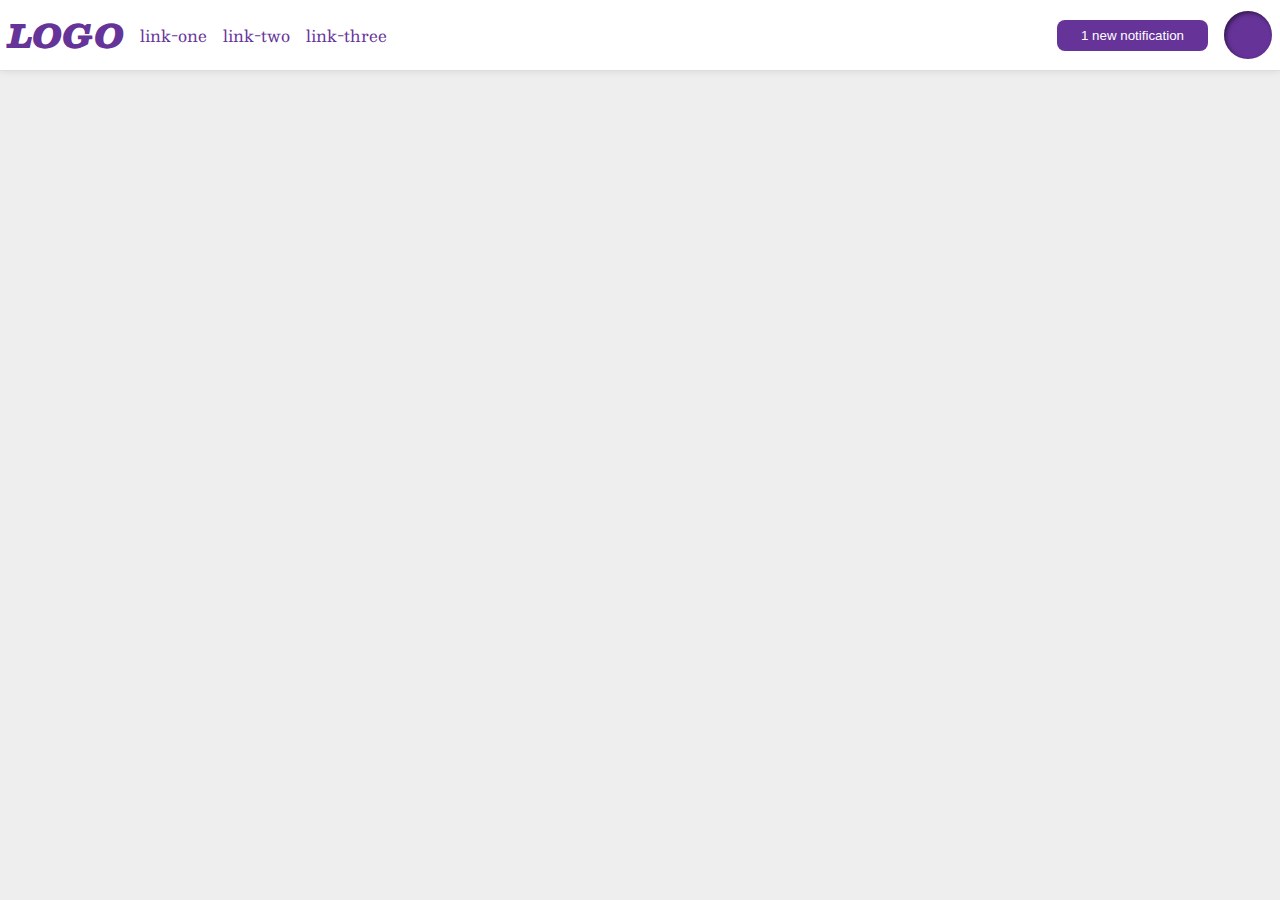
<file: foundations/flex/03-flex-header-2/index.html>
<!DOCTYPE html>
<html lang="en">
  <head>
    <meta charset="UTF-8">
    <meta http-equiv="X-UA-Compatible" content="IE=edge">
    <meta name="viewport" content="width=device-width, initial-scale=1.0">
    <title>Flex Header 2</title>
    <link rel="stylesheet" href="style.css">
  </head>
  <body>
    <div class="header">
      <div class="left">
        <div class="logo">
          LOGO
        </div>
        <ul class="links">
          <li><a href="https://google.com">link-one</a></li>
          <li><a href="https://google.com">link-two</a></li>
          <li><a href="https://google.com">link-three</a></li>
        </ul>
      </div>
      <div class="right">
        <button class="notifications">
          1 new notification
        </button>
        <div class="profile-image"></div>
      </div>
    </div>
  </body>
</html>
</file>
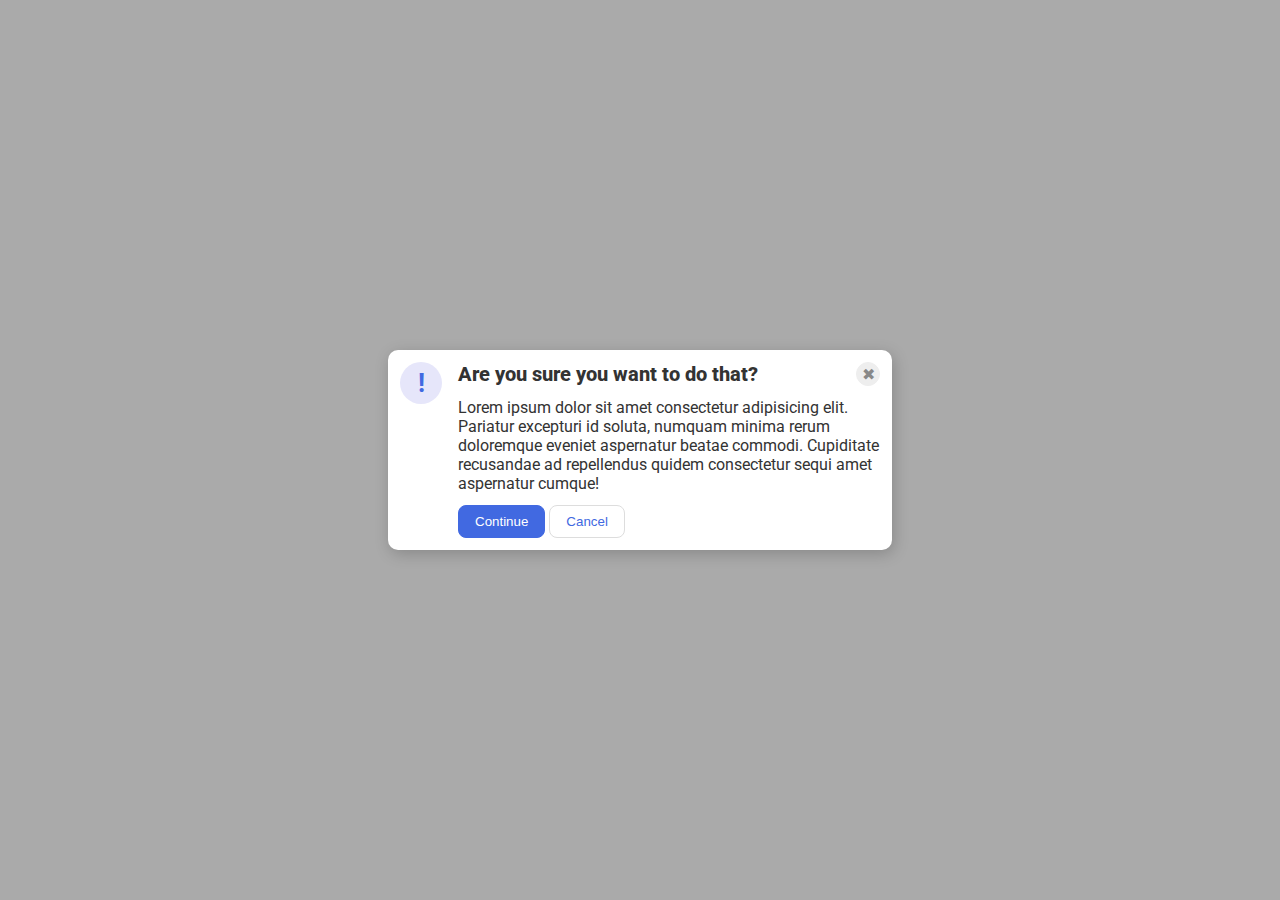
<file: foundations/flex/05-flex-modal/index.html>
<!DOCTYPE html>
<html lang="en">
  <head>
    <meta charset="UTF-8">
    <meta http-equiv="X-UA-Compatible" content="IE=edge">
    <meta name="viewport" content="width=device-width, initial-scale=1.0">
    <link rel="stylesheet" href="style.css">
    <title>Modal</title>
  </head>
  <body>
    <div class="modal">
      <div class="icon">!</div>
        <div class="right">
          <div class="header">Are you sure you want to do that?
            <button class="close-button">✖</button>
          </div>
          <div class="text">Lorem ipsum dolor sit amet consectetur adipisicing elit. Pariatur excepturi id soluta, numquam minima rerum doloremque eveniet aspernatur beatae commodi. Cupiditate recusandae ad repellendus quidem consectetur sequi amet aspernatur cumque!</div>
          <button class="continue">Continue</button>
          <button class="cancel">Cancel</button>
        </div>
    </div>
  </body>
</html>
</file>
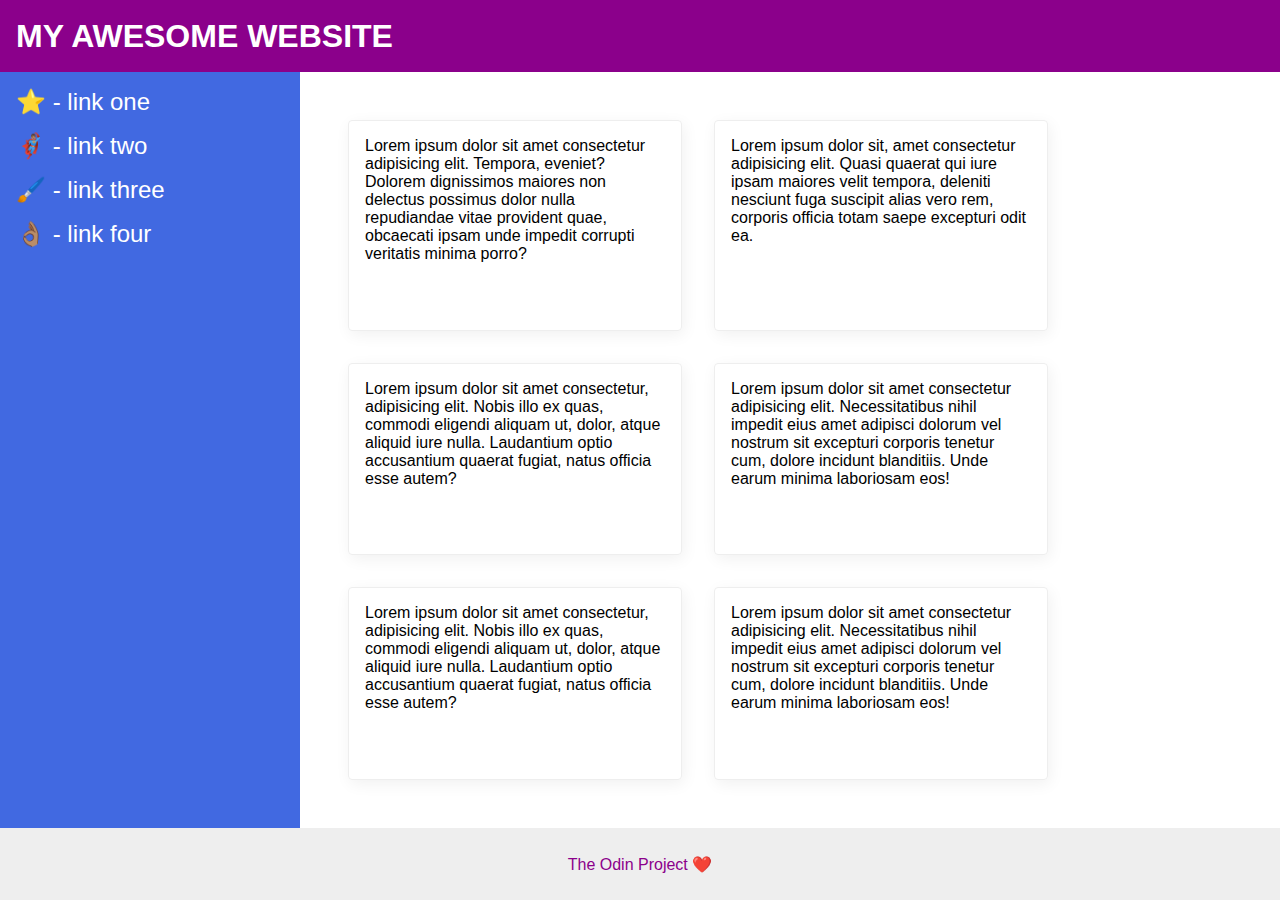
<file: foundations/flex/07-flex-layout-2/index.html>
<!DOCTYPE html>
<html lang="en">
  <head>
    <meta charset="UTF-8">
    <meta http-equiv="X-UA-Compatible" content="IE=edge">
    <meta name="viewport" content="width=device-width, initial-scale=1.0">
    <title>The Holy Grail</title>
    <link rel="stylesheet" href="style.css">
  </head>
  <body>
    <div class="header">
      MY AWESOME WEBSITE
    </div>
    <div class="body">
      <div class="sidebar">
        <ul>
          <li><a href="#">⭐ - link one</a></li>
          <li><a href="#">🦸🏽‍♂️ - link two</a></li>
          <li><a href="#">🖌️ - link three</a></li>
          <li><a href="#">👌🏽 - link four</a></li>
        </ul>
      </div>
      <div class="container">
        <div class="card">Lorem ipsum dolor sit amet consectetur adipisicing elit. Tempora, eveniet? Dolorem dignissimos maiores non delectus possimus dolor nulla repudiandae vitae provident quae, obcaecati ipsam unde impedit corrupti veritatis minima porro?</div>
        <div class="card">Lorem ipsum dolor sit, amet consectetur adipisicing elit. Quasi quaerat qui iure ipsam maiores velit tempora, deleniti nesciunt fuga suscipit alias vero rem, corporis officia totam saepe excepturi odit ea.</div>
        <div class="card">Lorem ipsum dolor sit amet consectetur, adipisicing elit. Nobis illo ex quas, commodi eligendi aliquam ut, dolor, atque aliquid iure nulla. Laudantium optio accusantium quaerat fugiat, natus officia esse autem?</div>
        <div class="card">Lorem ipsum dolor sit amet consectetur adipisicing elit. Necessitatibus nihil impedit eius amet adipisci dolorum vel nostrum sit excepturi corporis tenetur cum, dolore incidunt blanditiis. Unde earum minima laboriosam eos!</div>
        <div class="card">Lorem ipsum dolor sit amet consectetur, adipisicing elit. Nobis illo ex quas, commodi eligendi aliquam ut, dolor, atque aliquid iure nulla. Laudantium optio accusantium quaerat fugiat, natus officia esse autem?</div>
        <div class="card">Lorem ipsum dolor sit amet consectetur adipisicing elit. Necessitatibus nihil impedit eius amet adipisci dolorum vel nostrum sit excepturi corporis tenetur cum, dolore incidunt blanditiis. Unde earum minima laboriosam eos!</div>
      </div>
    </div>
    <div class="footer">
      The Odin Project ❤️
    </div>
  </body>
</html>
</file>
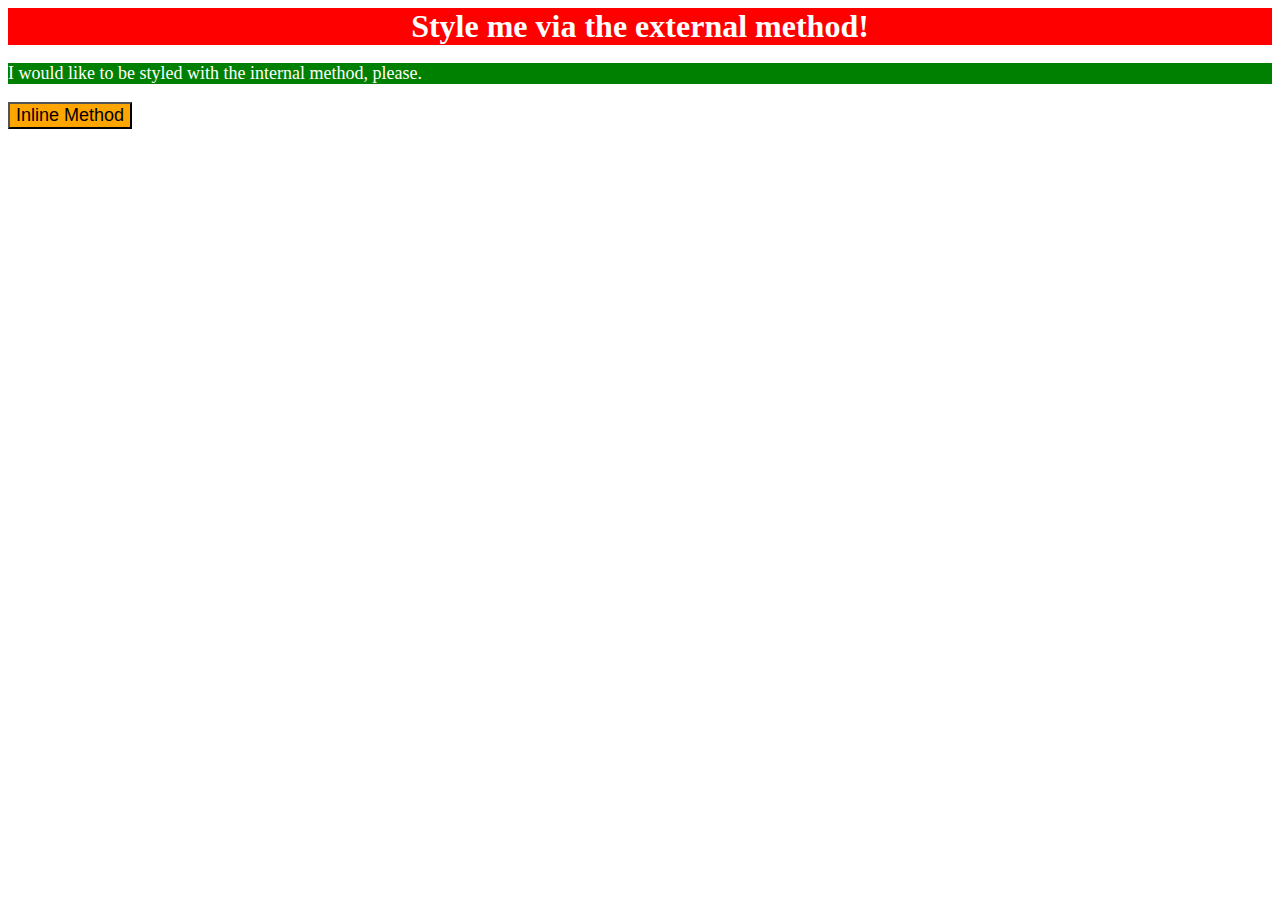
<file: foundations/intro-to-css/01-css-methods/index.html>
<!DOCTYPE html>
<html lang="en">

<head>
  <meta charset="UTF-8">
  <meta http-equiv="X-UA-Compatible" content="IE=edge">
  <meta name="viewport" content="width=device-width, initial-scale=1.0">
  <title>Methods for Adding CSS</title>
  <link rel="stylesheet" href="style.css">
  <style>
    p {
      background-color: green;
      color: white;
      font-size: 18px;
    }
  </style>
</head>

<body>
  <div>Style me via the external method!</div>
  <p>I would like to be styled with the internal method, please.</p>
  <button style="background-color: orange; font-size: 18px;">Inline Method</button>
</body>

</html>
</file>
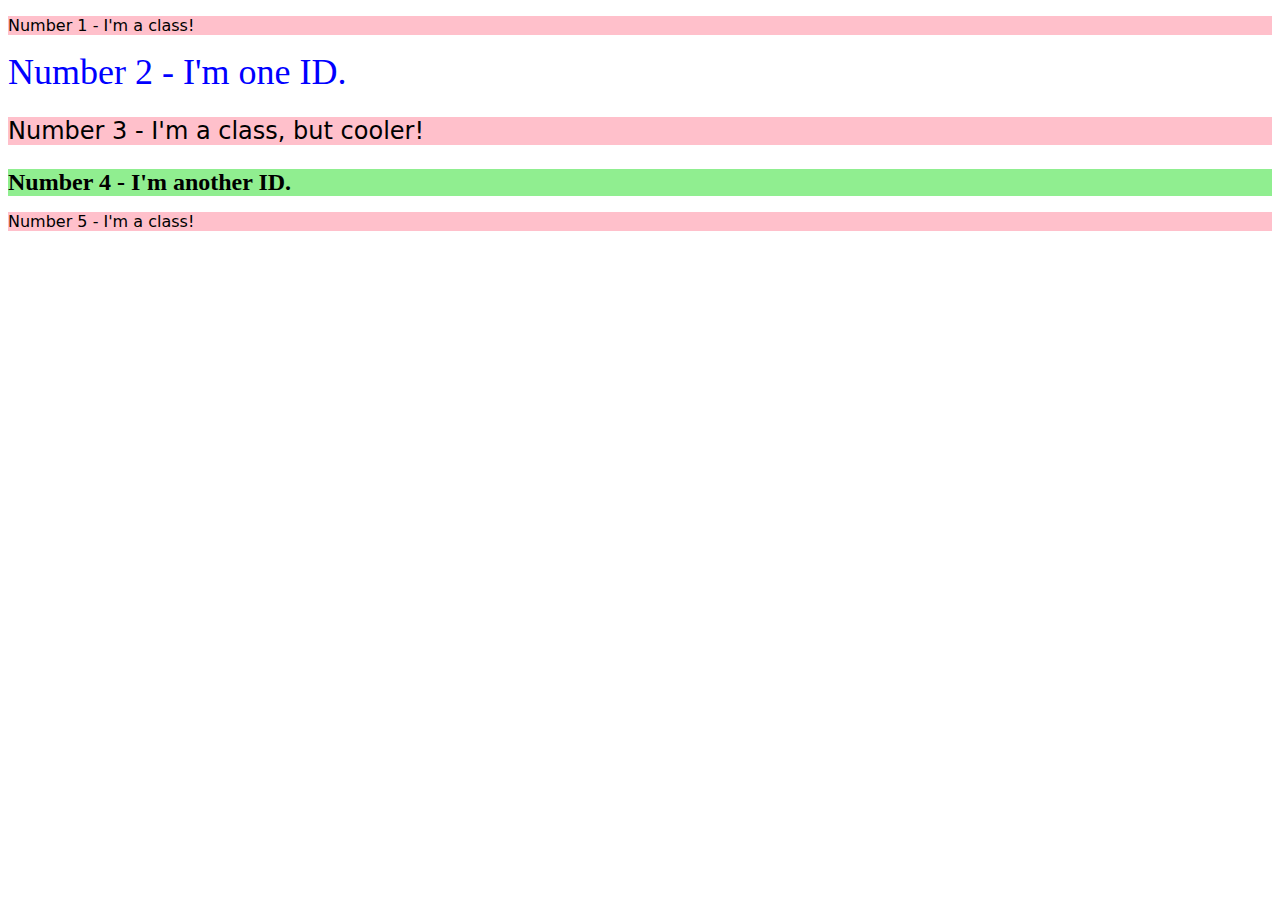
<file: foundations/intro-to-css/02-class-id-selectors/index.html>
<!DOCTYPE html>
<html lang="en">

<head>
  <meta charset="UTF-8">
  <meta http-equiv="X-UA-Compatible" content="IE=edge">
  <meta name="viewport" content="width=device-width, initial-scale=1.0">
  <title>Class and ID Selectors</title>
  <link rel="stylesheet" href="style.css">
</head>

<body>
  <p>Number 1 - I'm a class!</p>
  <div id="secondElement">Number 2 - I'm one ID.</div>
  <p class="thirdElement">Number 3 - I'm a class, but cooler!</p>
  <div id="fourthElement">Number 4 - I'm another ID.</div>
  <p>Number 5 - I'm a class!</p>
</body>

</html>
</file>
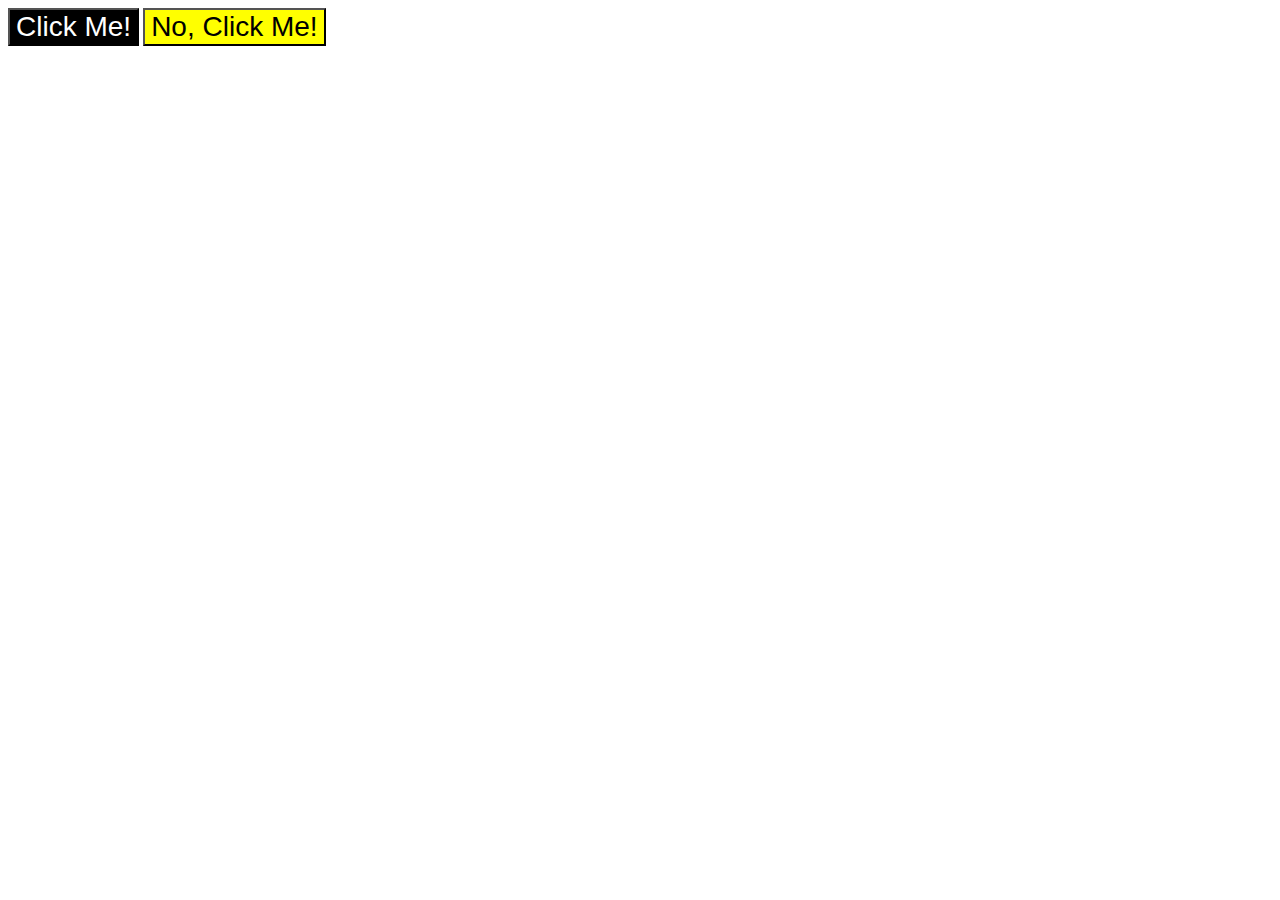
<file: foundations/intro-to-css/03-grouping-selectors/index.html>
<!DOCTYPE html>
<html lang="en">
  <head>
    <meta charset="UTF-8">
    <meta http-equiv="X-UA-Compatible" content="IE=edge">
    <meta name="viewport" content="width=device-width, initial-scale=1.0">
    <title>Grouping Selectors</title>
    <link rel="stylesheet" href="style.css">
  </head>
  <body>
    <button class="firstone">Click Me!</button>
    <button class="secondone">No, Click Me!</button>
  </body>
</html>
</file>
<file: foundations/flex/03-flex-header-2/style.css>
/* this is some magical font-importing.
you'll learn about it later. */
@import url('https://fonts.googleapis.com/css2?family=Besley:ital,wght@0,400;1,900&display=swap');

body {
  margin: 0;
  background: #eee;
  font-family: Besley, serif;
}

.header {
  background: white;
  border-bottom: 1px solid #ddd;
  box-shadow: 0 0 8px rgba(0,0,0,.1);
  display: flex;
  padding: 8px;
  justify-content: space-between;
}

.profile-image {
  background: rebeccapurple;
  box-shadow: inset 2px 2px 4px rgba(0,0,0,.5);
  border-radius: 50%;
  width: 48px;
  height: 48px;
}

.logo {
  color: rebeccapurple;
  font-size: 32px;
  font-weight: 900;
  font-style: italic;
}

button {
  border: none;
  border-radius: 8px;
  background: rebeccapurple;
  color: white;
  padding: 8px 24px;
}

a {
  /* this removes the line under our links */
  text-decoration: none;
  color: rebeccapurple;
}

ul {
  list-style-type: none;
  display: flex;
  gap: 8px;
  margin: 0;
  padding: 0;
  gap: 16px;
}

.left,
.right {
  display: flex;
  align-items: center;
  gap: 16px;
}
</file>
<file: foundations/flex/05-flex-modal/style.css>
@import url('https://fonts.googleapis.com/css2?family=Roboto:wght@400;700&display=swap');

html,
body {
  height: 100%;
}

body {
  font-family: Roboto, sans-serif;
  margin: 0;
  background: #aaa;
  color: #333;
  /* I'll give you this one for free lol */
  display: flex;
  align-items: center;
  justify-content: center;
}

.modal {
  background: white;
  width: 480px;
  border-radius: 10px;
  box-shadow: 2px 4px 16px rgba(0, 0, 0, .2);
  display: flex;
  padding: 12px;
  gap: 16px;
}

.icon {
  color: royalblue;
  font-size: 26px;
  font-weight: 700;
  background: lavender;
  width: 42px;
  height: 42px;
  border-radius: 50%;
  display: flex;
  align-items: center;
  justify-content: center;
  flex-shrink: 0;
}

.close-button {
  background: #eee;
  border-radius: 50%;
  color: #888;
  font-weight: 400;
  font-size: 16px;
  height: 24px;
  width: 24px;
  display: flex;
  align-items: center;
  justify-content: center;
  border: 1px solid #eee;
  padding: 0;
}

button {
  cursor: pointer;
  padding: 8px 16px;
  border-radius: 8px;
}

button.continue {
  background: royalblue;
  border: 1px solid royalblue;
  color: white;
}

button.cancel {
  background: white;
  border: 1px solid #ddd;
  color: royalblue;
}

.header {
  display: flex;
  justify-content: space-between;
  font-size: 20px;
  font-weight: 800;
}

.text {
  margin: 12px 0;
}
</file>
<file: foundations/flex/07-flex-layout-2/style.css>
body {
  font-family: -apple-system, BlinkMacSystemFont, 'Segoe UI', Roboto, Oxygen, Ubuntu, Cantarell, 'Open Sans', 'Helvetica Neue', sans-serif;
  margin: 0;
  min-height: 100vh;
}

.header {
  height: 72px;
  background: darkmagenta;
  color: white;
}

.footer {
  height: 72px;
  background: #eee;
  color: darkmagenta;
}

.sidebar {
  width: 300px;
  background: royalblue;
  box-sizing: border-box;
}

.card {
  border: 1px solid #eee;
  box-shadow: 2px 4px 16px rgba(0,0,0,.06);
  border-radius: 4px;
}

/* SOLUTION */

body {
  display: flex;
  flex-direction: column;
}

.header {
  display: flex;
  align-items: center;
  padding: 0 16px;
  font-size: 32px;
  font-weight: 900;
}

.body {
  flex: 1;
  display: flex;
}

.sidebar {
  flex-shrink: 0;
  padding: 16px;
}

ul {
  list-style-type: none;
  margin: 0;
  padding: 0;
}

li {
  margin-bottom: 16px;
}

a {
  color: white;
  text-decoration: none;
  font-size: 24px;
}

.container {
  padding: 48px;
  display: flex;
  flex-wrap: wrap;
  gap: 32px;
}

.card {
  padding: 16px;
  width: 300px;
}

.footer {
  display: flex;
  align-items: center;
  justify-content: center;
}
</file>
<file: foundations/intro-to-css/01-css-methods/style.css>
div {
  background-color: red;
  color: white;
  font-size: 32px;
  text-align: center;
  font-weight: bold;
}
</file>
<file: foundations/intro-to-css/02-class-id-selectors/style.css>
/* Add CSS Styling */
p {
  background-color: pink;
  font-family: 'Verdana', 'DejaVu Sans', 'sans-serif';
}

#secondElement {
  color: blue;
  font-size: 36px;
}

.thirdElement {
  font-size: 24px;
}

#fourthElement {
  background-color: lightgreen;
  font-size: 24px;
  font-weight: bold;
}
</file>
<file: foundations/intro-to-css/03-grouping-selectors/style.css>
/* Add CSS Styling */

/*
- **The first element**: a black background and white text
- **The second element**: a yellow background
- **Both elements**: a font size of 28px and a list of fonts containing `Helvetica` and `Times New Roman`, with `sans-serif` as a fallback
*/

.firstone,
.secondone {
  font-size: 28px;
  font-family: 'Helvetica', 'Times New Roman', 'sans-serif';
}

.firstone {
  background-color: black;
  color: white;
}

.secondone {
  background-color: yellow;
}
</file>
